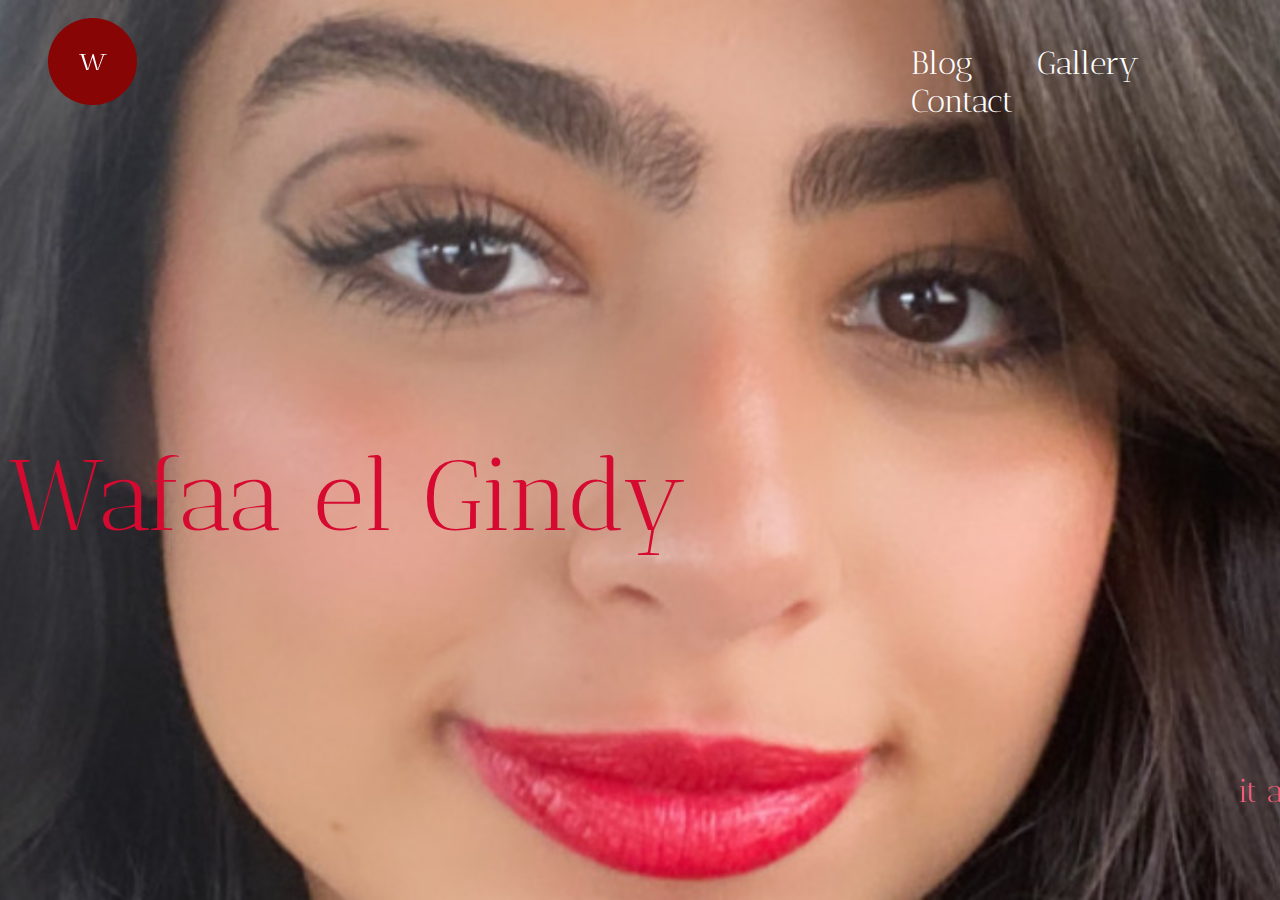
<file: index.html>
<html>
    <head>
        <link type="text/css" rel="stylesheet" href="stylesheet.css">
        <link rel="preconnect" href="https://fonts.googleapis.com"><link rel="preconnect" href="https://fonts.gstatic.com" crossorigin><link href="https://fonts.googleapis.com/css2?family=Antic+Didone&display=swap" rel="stylesheet">
    </head>
    <body>
        <a class="logo" href="./index.html"><img src="Group 1.png"></a>
        <ul class="navbar">
            <a class="nav" href="blog.html">Blog</a>
            <a class="nav" href="gallery.html">Gallery</a>
            <a class="nav" href="contact.html">Contact</a> 
        </ul>
        <h1 class="my_name">
            Wafaa el Gindy 
        </h1>
        <img class="buttom_img" src="Group 2.png">
    </body>
</html>
</file>
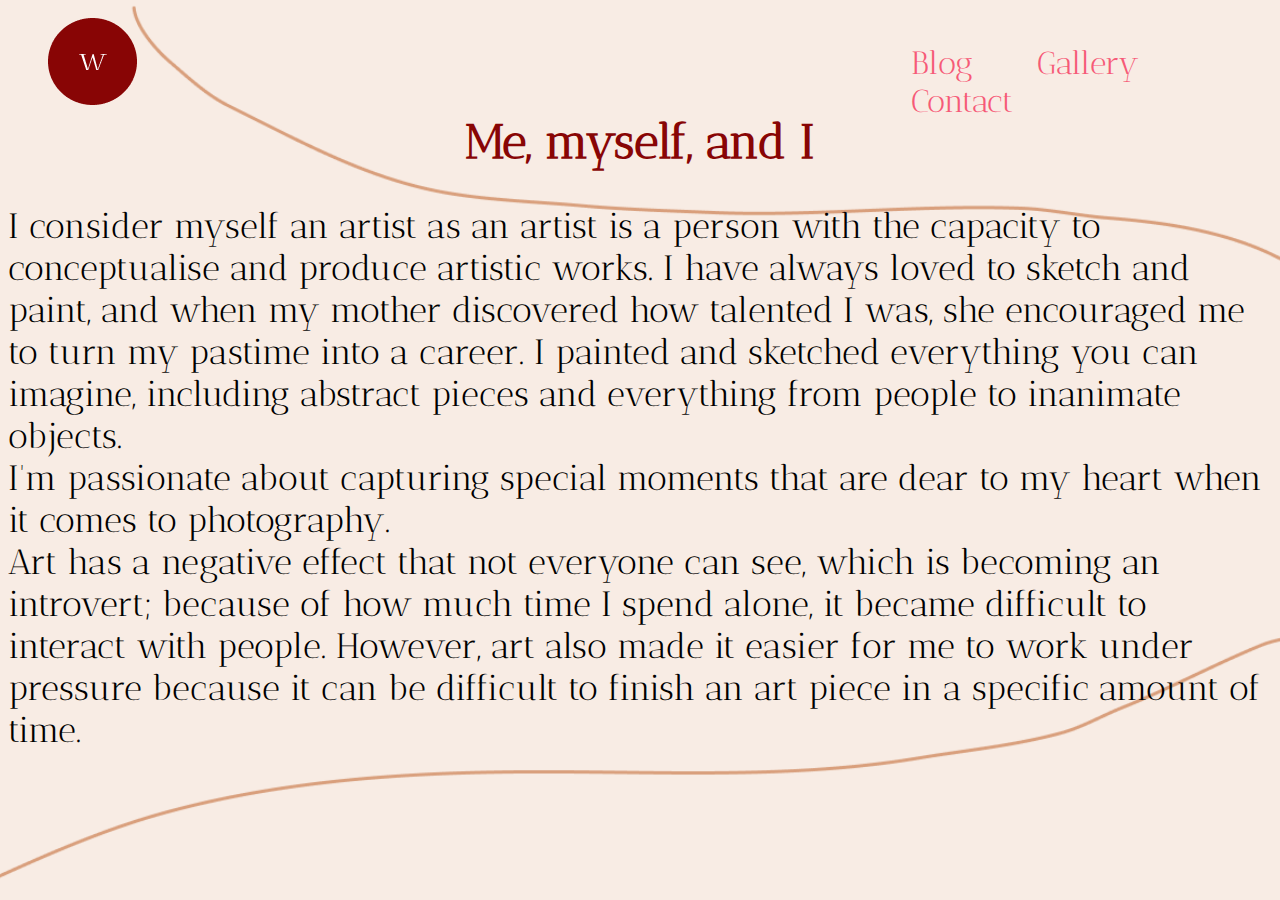
<file: blog.html>
<html>
    <head>
        <link type="text/css" rel="stylesheet" href="blog_stylesheet.css">
        <link rel="preconnect" href="https://fonts.googleapis.com"><link rel="preconnect" href="https://fonts.gstatic.com" crossorigin><link href="https://fonts.googleapis.com/css2?family=Antic+Didone&display=swap" rel="stylesheet">
    </head>
    <body>
        <div>
            <a class="logo" href="index.html"><img src="Group 1.png"></a>
            <ul class="navbar">
                <a class="nav" href="blog.html">Blog</a>
                <a class="nav" href="gallery.html">Gallery</a>
                <a class="nav" href="contact.html">Contact</a> 
            </ul>
        </div>
        <h1 class="title">Me, myself, and I</h1>
        <p class="text1">I consider myself an artist as an artist is a person with the capacity to conceptualise 
            and produce artistic works. I have always loved to sketch and paint, and when my 
            mother discovered how talented I was, she encouraged me to turn my pastime into a 
            career. I painted and sketched everything you can imagine, including abstract pieces
             and everything from people to inanimate objects. <br> I'm passionate about capturing special moments that are dear to my heart when it comes to photography.<br> Art has a negative effect that not everyone can see, which is becoming an introvert;
             because of how much time I spend alone, it became difficult to interact with people.
             However, art also made it easier for me to work under pressure because it can be 
            difficult to finish an art piece in a specific amount of time.</p>
    </body>
</html>
</file>
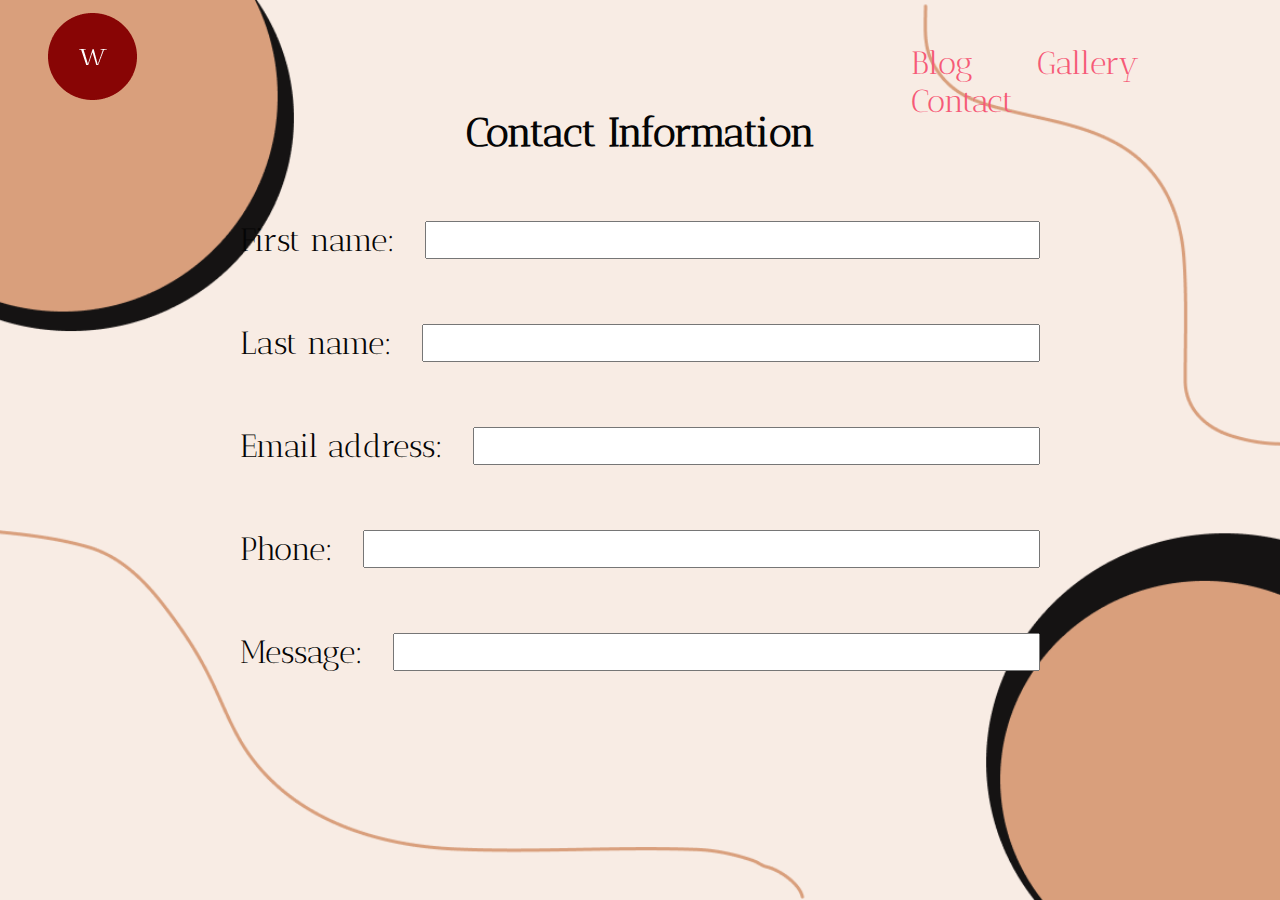
<file: contact.html>
<html>
    <head>
        <link type="text/css" rel="stylesheet" href="contact_stylesheet.css">
        <link rel="preconnect" href="https://fonts.googleapis.com"><link rel="preconnect" href="https://fonts.gstatic.com" crossorigin><link href="https://fonts.googleapis.com/css2?family=Antic+Didone&display=swap" rel="stylesheet">
    </head>
    <body>
        <div>
            <a class="logo" href="index.html"><img src="Group 1.png"></a>
        <ul class="navbar">
            <a class="nav" href="blog.html">Blog</a>
            <a class="nav" href="gallery.html">Gallery</a>
            <a class="nav" href="contact.html">Contact</a> 
        </div>
        <h1 class="title">Contact Information</h1>
        <form action="" method="get" class="FNN">
        <div class="first-name">
            <label for="name">First name: </label>
            <input type="text" name="name" id="name" required>
          </div>
          <div class="LN">
            <label for="name">Last name: </label>
            <input type="text" name="name" id="name" required>
          </div>
          <div class="EA">
            <label for="name">Email address: </label>
            <input type="text" name="name" id="name" required>
          </div>
          <div class="P">
            <label for="name">Phone: </label>
            <input type="text" name="name" id="name" required>
          </div>
          <div class="M">
            <label for="name">Message: </label>
            <input type="text" name="name" id="name" required>
          </div>
        </form>
        </ul>
    </body>
</html>
</file>
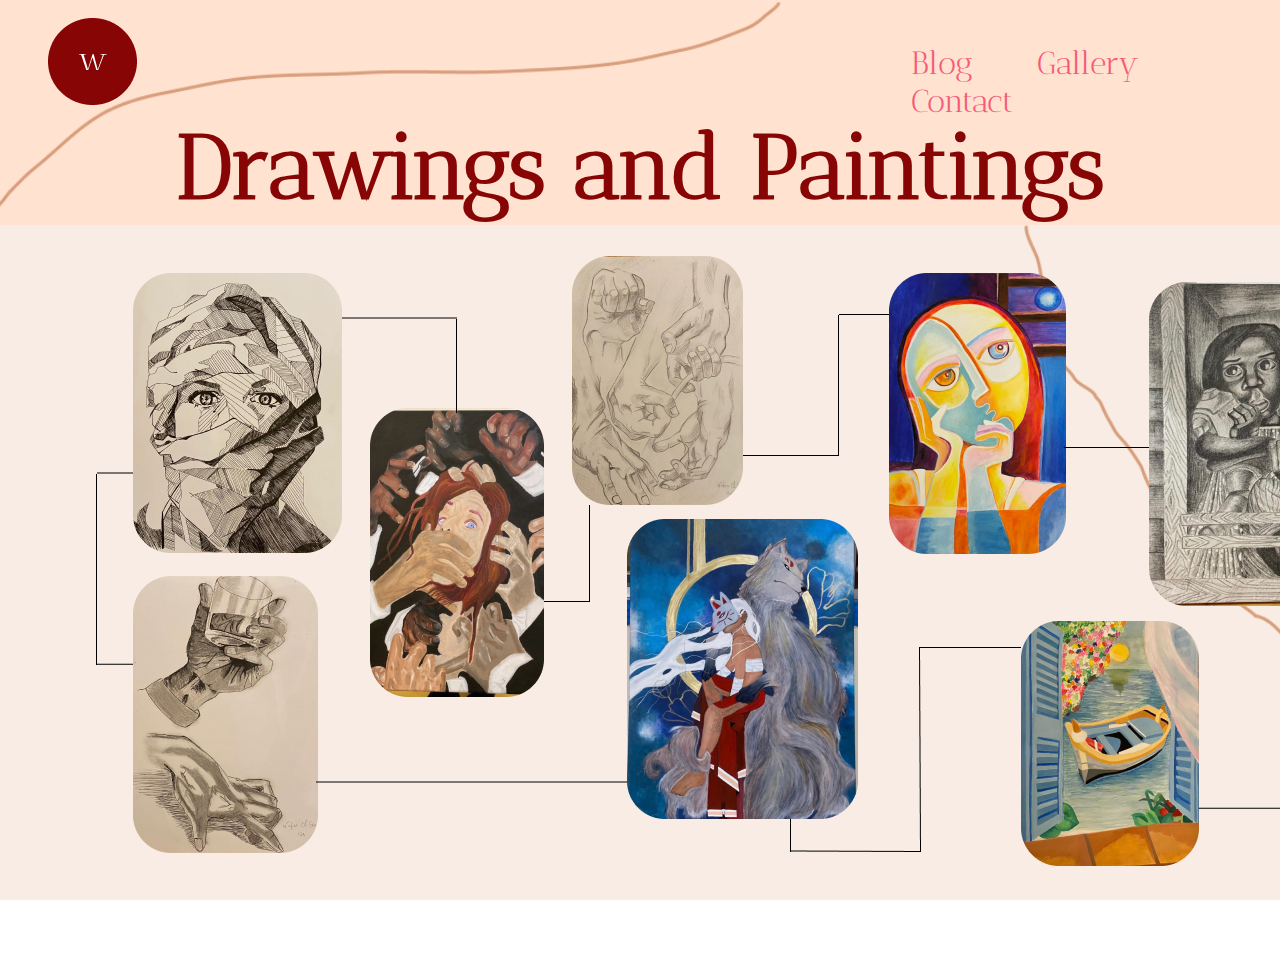
<file: d-p.html>
<html>
    <head>
        <link type="text/css" rel="stylesheet" href="d-p_stylesheet.css">
        <link rel="preconnect" href="https://fonts.googleapis.com"><link rel="preconnect" href="https://fonts.gstatic.com" crossorigin><link href="https://fonts.googleapis.com/css2?family=Antic+Didone&display=swap" rel="stylesheet">
    </head>
    <body>
        <div>
            <a class="logo" href="index.html"><img src="Group 1.png"></a>
        <ul class="navbar">
            <a class="nav" href="blog.html">Blog</a>
            <a class="nav" href="gallery.html">Gallery</a>
            <a class="nav" href="contact.html">Contact</a> 
        </div>
        <h1 class="title">Drawings and Paintings</h1>
        <img src="Group 7.png" class="dp">
        </ul>
    </body>
</html>
</file>
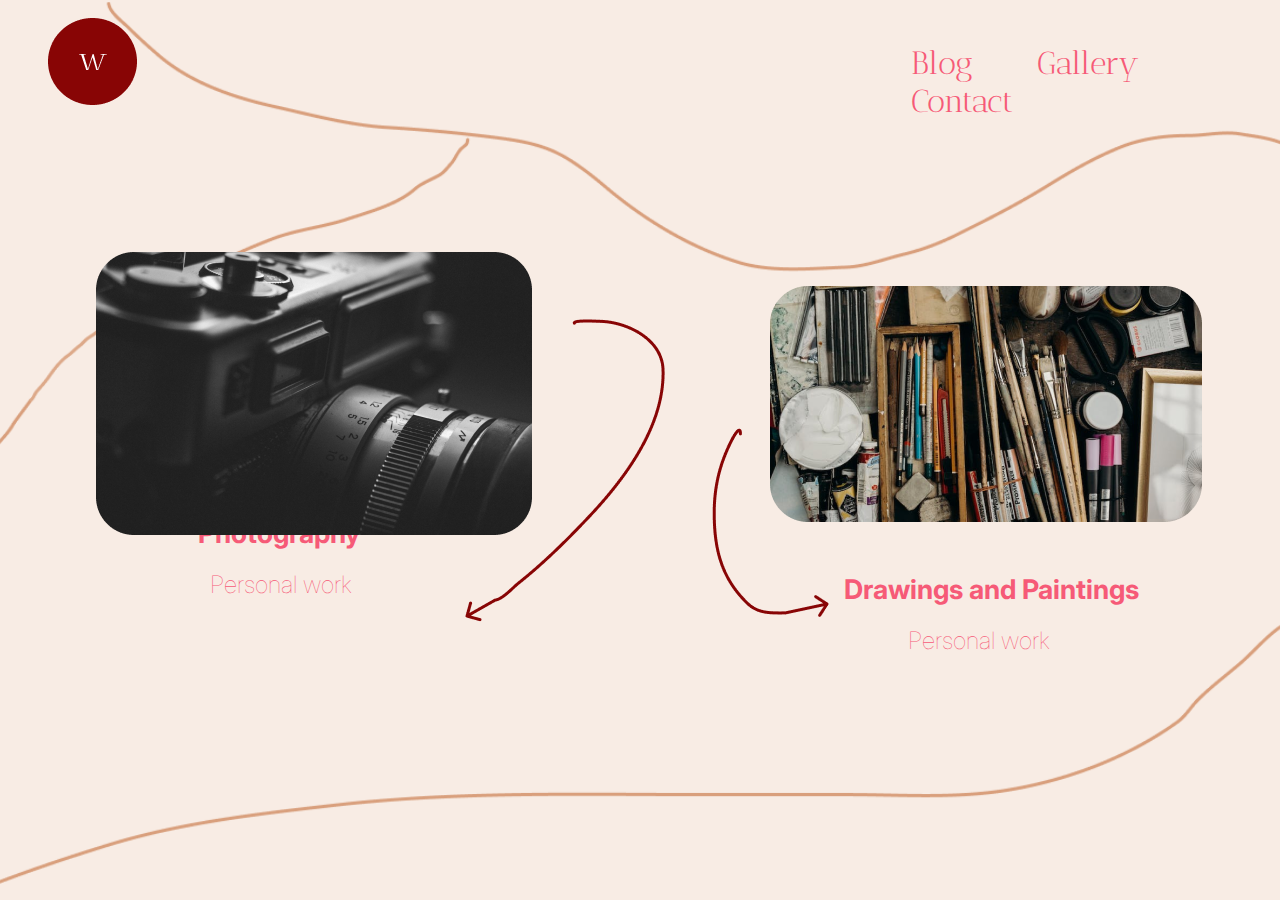
<file: gallery.html>
<html>
    <head>
        <link type="text/css" rel="stylesheet" href="gallery_stylesheet.css">
        <link rel="preconnect" href="https://fonts.googleapis.com"><link rel="preconnect" href="https://fonts.gstatic.com" crossorigin><link href="https://fonts.googleapis.com/css2?family=Inter:wght@100;500&display=swap" rel="stylesheet">
        <link rel="preconnect" href="https://fonts.googleapis.com"><link rel="preconnect" href="https://fonts.gstatic.com" crossorigin><link href="https://fonts.googleapis.com/css2?family=Antic+Didone&display=swap" rel="stylesheet">
    </head>
    <body>
        <div>
            <a class="logo" href="index.html"><img src="Group 1.png"></a>
            <ul class="navbar">
                <a class="nav" href="blog.html">Blog</a>
                <a class="nav" href="gallery.html">Gallery</a>
                <a class="nav" href="contact.html">Contact</a> 
            </ul>
        </div>
        <div class="part1" class="divs">
            <a href="./phtography-page.html">
            <img src="photography.png" class="photography">
        </a>
            <h1 class="text_photography">Photography</h1>
            <h2 class="text_personalwork">Personal work</h2>
        </div>
        <div class="part2" class="divs">
            <a href="d-p.html">
            <img src="D&P.png" class="d-p">
        </a>
            <h1 class="text_d-p"><a href="d-p.html">Drawings and Paintings</a></h1>
            <h2 class="text_personalworkk">Personal work</h2>
        </div>
        
    </body>
</html>
</file>
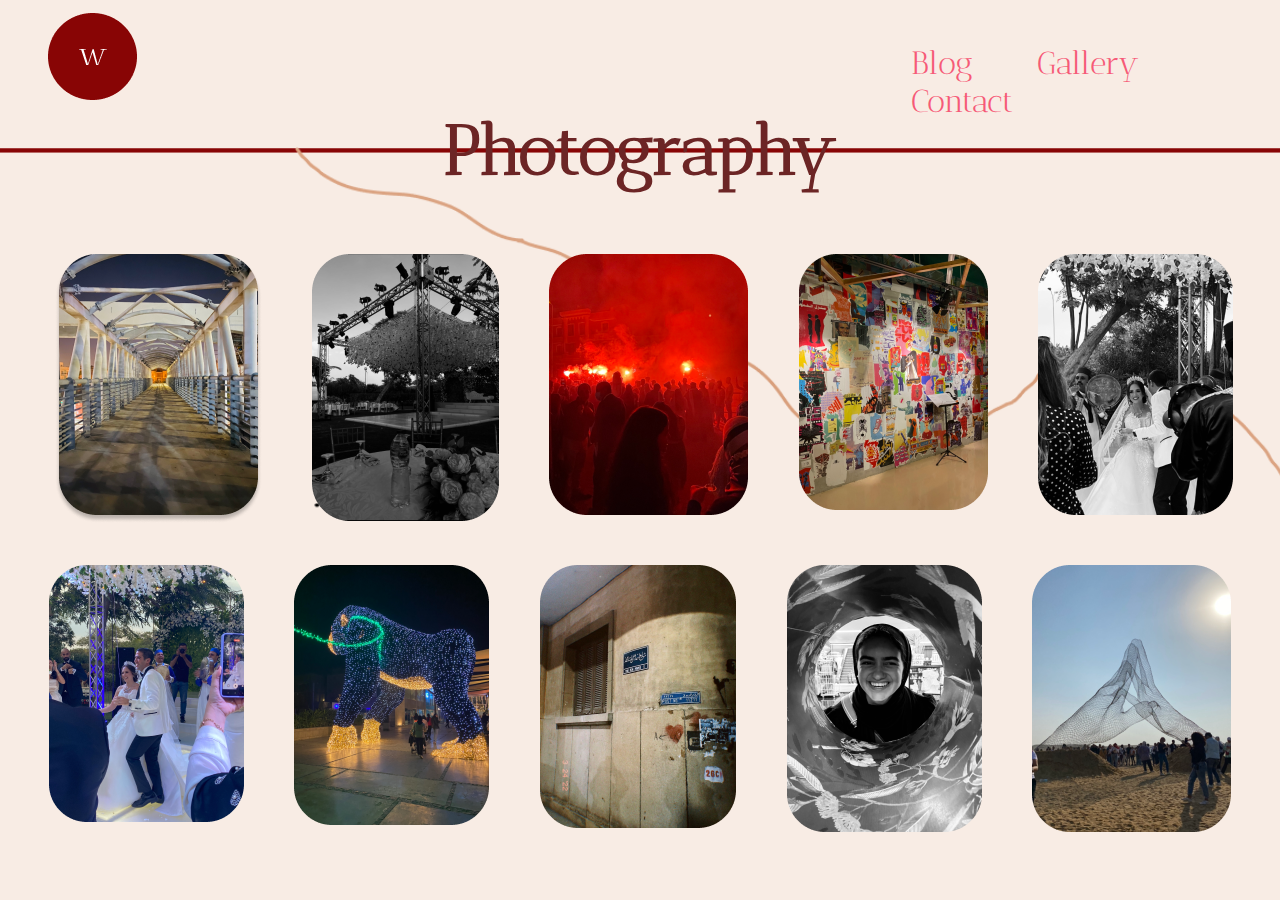
<file: phtography-page.html>
<html>
    <head>
        <link type="text/css" rel="stylesheet" href="photography_stylesheet.css">
        <link rel="preconnect" href="https://fonts.googleapis.com"><link rel="preconnect" href="https://fonts.gstatic.com" crossorigin><link href="https://fonts.googleapis.com/css2?family=Antic+Didone&display=swap" rel="stylesheet">
    </head>
    <body>
        <div>
            <a class="logo" href="index.html"><img src="Group 1.png"></a>
        <ul class="navbar">
            <a class="nav" href="blog.html">Blog</a>
            <a class="nav" href="gallery.html">Gallery</a>
            <a class="nav" href="contact.html">Contact</a> 
        </div>
        <h1 class="title">
            Photography
        </h1>
        <div class="flex_cont" class="flex_cont_1">
            <div class="imgs"><img src="Rectangle 17.png" class="imgs"></div>
            <div class="imgs"><img src="Rectangle 26.png" class="imgs"></div>
            <div class="imgs"><img src="Rectangle 19.png" class="imgs"></div>
            <div class="imgs"><img src="Rectangle 20.png" class="imgs"></div>
            <div class="imgs"><img src="Rectangle 18.png" class="imgs"></div>
        </div>
        <div class="flex_cont" class="flex_cont_2">
            <div class="imgs"><img src="Rectangle 21.png"></div>
            <div class="imgs"><img src="Rectangle 23.png"></div>
            <div class="imgs"><img src="Rectangle 24.png"></div>
            <div class="imgs"><img src="Rectangle 25.png"></div>
            <div class="imgs"><img src="Rectangle 22.png"></div>
        </div>
        </ul>
    </body>
</html>
</file>
<file: stylesheet.css>
body{
    background-image: url(me.JPG);
    background-position: center;
    background-size: cover; 
    background-attachment: fixed;
}
.my_name{
    font-family: 'Antic Didone', serif;
    font-size: 100px;
    color: #D60A30;
    margin-top: 23%;
    font-weight: normal;
}
.nav{
    font-family:'Antic Didone', serif ;
    font-size: 32px;
    color: white; 
    text-align: right;
    padding: 30px;
    text-decoration: none;

}

.nav:hover{
    color:#D60A30;
}
    
.navbar{
    display: inline-block;
    padding-top: 20px;
    padding-left: 55%;
    position: absolute;
    width: fit-content;

}
.logo{
    padding: 40px;
    margin-top: -30px;
    display: inline-block;
}
.buttom_img{
    position: absolute;
    margin-top: -630px;
    margin-left: 1230px;
    display: inline-flexbox;
}
</file>
<file: blog_stylesheet.css>
body{
    background-image: url(Blog.png); 
    background-position: center;
    background-size: cover; 
    background-attachment: fixed;
}

.nav{
    font-family:'Antic Didone', serif ;
    font-size: 32px;
    color: #F65A77; 
    text-align: right;
    padding: 30px;
    text-decoration: none;

}

.nav:hover{
    color:#D60A30;
}
    
.navbar{
    display: inline-block;
    padding-top: 20px;
    padding-left: 55%;
    position: absolute;
    width: fit-content;

}
.logo{
    padding: 40px;
    margin-top: -30px;
    display: inline-block;
}
.title{
    font-family:'Antic Didone', serif ;
    font-size: 48px;
    color: #880505;
    text-align: center;
    margin-top: -2.5%;
}
.text1{
    font-family:'Antic Didone', serif ;
    font-size: 35px;
    text-align:left;
}
</file>
<file: contact_stylesheet.css>
body{
    background-image: url(contact.png);
    background-position: center;
    background-size: cover; 
    background-attachment: fixed;
}
.nav{
    font-family:'Antic Didone', serif ;
    font-size: 32px;
    color: #F65A77; 
    text-align: right;
    padding: 30px;
    text-decoration: none;

}

.nav:hover{
    color:#D60A30;
}
    
.navbar{
    display: inline-block;
    padding-top: 20px;
    padding-left: 55%;
    position: absolute;
    width: fit-content;

}
.logo{
    padding: 40px;
    margin-top: -35px;
    display: inline-block;
}
.title{
    font-family:'Antic Didone', serif ;
        font-size: 40px;
        color: #050505;
        text-align: center;
        margin-top: -2.5%;
}
form div{
    display: flex;
    /* border: 2px solid red; */
    margin-top: 65px;
    gap: 30px;

}

form label {

}

form input {
    flex: 1;
}


.FNN {
    width: 800px;
    /* border: 2px solid blue; */
    margin: 0 auto;
    font-family:'Antic Didone', serif ;
    font-size: 32px;
    color: #050505;
}
</file>
<file: d-p_stylesheet.css>
body{
    background-image: url(drawings\ and\ paintings.png); 
    background-position: center;
    background-size: cover; 
    background-attachment: fixed;
}

.nav{
    font-family:'Antic Didone', serif ;
    font-size: 32px;
    color: #F65A77; 
    text-align: right;
    padding: 30px;
    text-decoration: none;

}

.nav:hover{
    color:#D60A30;
}
    
.navbar{
    display: inline-block;
    padding-top: 20px;
    padding-left: 55%;
    position: absolute;
    width: fit-content;

}
.logo{
    padding: 40px;
    margin-top: -30px;
    display: inline-block;
}
.title{
        font-family:'Antic Didone', serif ;
        font-size: 90px;
        color: #880505;
        text-align: center;
        margin-top: -2.5%;
}
.dp{
    padding-left: 7%;
    padding-right: 0%;
    margin-bottom: 7%;
    margin-top: -2%;
}
</file>
<file: gallery_stylesheet.css>
body{
    background-image: url(Gallery.png);
    background-position: center;
    background-size: cover; 
    background-attachment: fixed;
}
.nav{
    font-family:'Antic Didone', serif ;
    font-size: 32px;
    color: #F65A77; 
    text-align: right;
    padding: 30px;
    text-decoration: none;

}

.nav:hover{
    color:#D60A30;
}
    
.navbar{
    display: inline-block;
    padding-top: 20px;
    padding-left: 55%;
    position: absolute;
    width: fit-content;

}
.logo{
    padding: 40px;
    margin-top: -30px;
    display: inline-block;
}
.photography{
    padding-right: 0%;
    padding-left: 7%;
    padding-top: 7%;
    padding-bottom: 0%;
    position: absolute;
}
.text_photography{
    font-family: 'Inter', sans-serif;
    font-size: 27px;
    color: #F65A77;
    text-align: left;
    padding-top: 28%;
    padding-bottom: 0%;
    padding-left: 15%;
    padding-right: 0%;
}
.text_personalwork{
    font-family: 'Inter', sans-serif;
    font-size: 24px;
    color: #F65A77;
    text-align: left;
    padding-top: 0%;
    padding-bottom: 0%;
    padding-left: 16%;
    padding-right: 0%;
    font-weight: 100;
}
.divs{
    position: absolute;
}
.part1{
    position:relative;
}
.part2{
    position: absolute;
    margin-left: 55%;
    margin-top: -26%;
}
.text_d-p{
    font-family: 'Inter', sans-serif;
    font-size: 27px;
    color: #F65A77;
    margin-top: -9%;
    margin-left: 27%;
}
.text_personalworkk{
    font-family: 'Inter', sans-serif;
    font-size: 24px;
    color: #F65A77;
    font-weight: 100;
    padding-left: 40%;
    padding-right: 0%;
}

a{
    text-decoration: none;
    color: #F65A77;
    
}
</file>
<file: photography_stylesheet.css>
body{
    background-image: url(photograghy.png);
    background-position: center;
    background-size: cover; 
    background-attachment: fixed;
}
.nav{
    font-family:'Antic Didone', serif ;
    font-size: 32px;
    color: #F65A77; 
    text-align: right;
    padding: 30px;
    text-decoration: none;

}

.nav:hover{
    color:#D60A30;
}
    
.navbar{
    display: inline-block;
    padding-top: 20px;
    padding-left: 55%;
    position: absolute;
    width: fit-content;

}
.logo{
    padding: 40px;
    margin-top: -35px;
    display: inline-block;
}
.title{
    font-family:'Antic Didone', serif ;
        font-size: 70px;
        color: #6C2525;
        text-align: center;
        margin-top: -2.5%;
}
.flex_cont{
    display: flex;
    justify-content: center;
}
.flex_cont > div{
    justify-content: space-between
}
.imgs{
    padding: 2%;
    padding-top: 1%;
}
</file>
